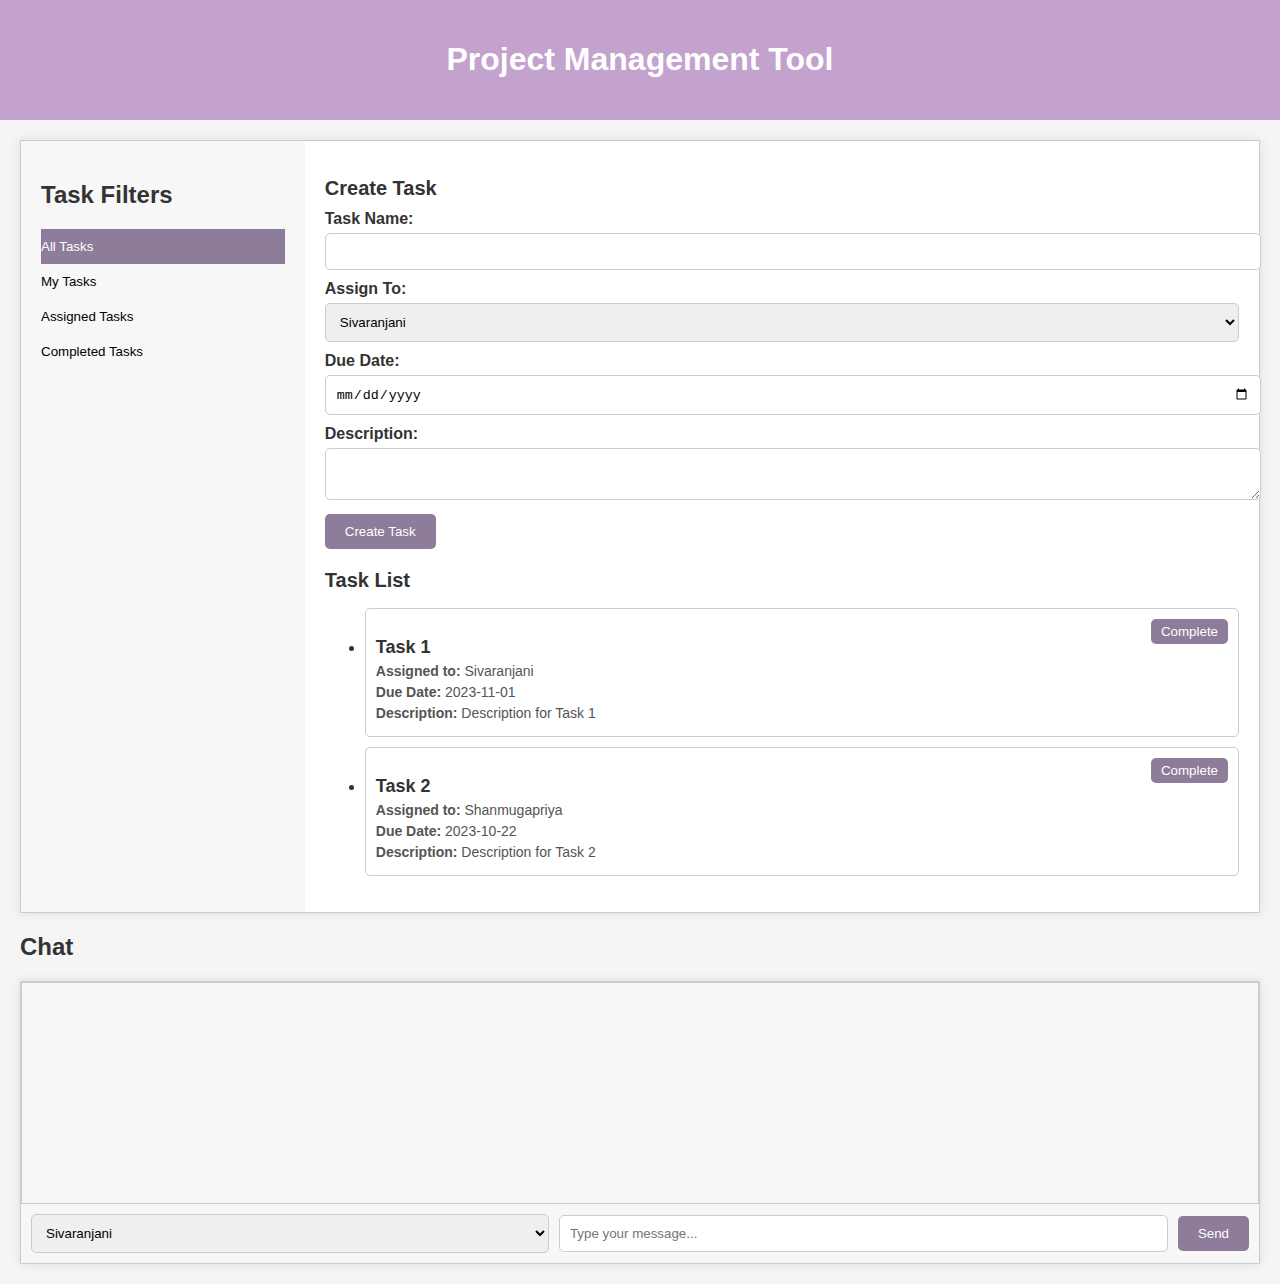
<file: project management-task2/index.html>
<!DOCTYPE html>
<html lang="en">
<head>
    <meta charset="UTF-8">
    <meta name="viewport" content="width=device-width, initial-scale=1.0">
    <title>Project Management Tool</title>
    <link rel="stylesheet" type="text/css" href="style.css">
</head>
<body>
    <header>
        <h1>Project Management Tool</h1>
    </header>
    <main>
        <section class="task-management">
            <div class="container">
                <div class="task-sidebar">
                    <h2>Task Filters</h2>
                    <button class="filter-button active" data-filter="all">All Tasks</button>
                    <button class="filter-button" data-filter="myTasks">My Tasks</button>
                    <button class="filter-button" data-filter="assignedTasks">Assigned Tasks</button>
                    <button class="filter-button" data-filter="completedTasks">Completed Tasks</button>
                </div>
                <div class="task-content">
                    <div class="create-task">
                        <h2>Create Task</h2>
                        <form id="createTaskForm" method="post">
                            <label for="taskName">Task Name:</label>
                            <input type="text" id="taskName" name="taskName" required>
                            <label for="assignedTo">Assign To:</label>
                            <select id="assignedTo" name="assignedTo" required>
                                <option value="Sivaranjani">Sivaranjani</option>
                                <option value="Shanmu">shanmu</option>
                                <option value="Srii">srii</option>
                                <option value="Subha">subha</option>
                                <option value="Sujan">Sujan</option>
                            </select>
                            <label for="dueDate">Due Date:</label>
                            <input type="date" name="dueDate" id="dueDate" required>
                            <label for="description">Description:</label>
                            <textarea name="description" id="description" required></textarea>
                            <button type="submit" id="createTaskButton">Create Task</button>
                        </form>
                    </div>
                    <div class="task-list">
                        <h2>Task List</h2>
                        <ul id="taskList">
                            <!-- Task items will be added here dynamically -->
                        </ul>
                    </div>
                </div>
            </div>
        </section>
        <section class="chat-section">
            <h2>Chat</h2>
            <div class="chat-container">
                <div class="chat-messages" id="chatMessages">
                    <!-- Chat messages will be displayed here dynamically -->
                </div>
                <div class="chat-input">
                    <select id="writerName">
                        <option value="Sivaranjani">Sivaranjani</option>
                        <option value="Shanmu">Shanmu</option>
                        <option value="Srii">srii</option>
                        <option value="Subha">subha</Sub></option>
                        <option value="Sujan">Sujan</option>
                    </select>
                    <input type="text" id="chatMessage" placeholder="Type your message...">
                    <button id="sendButton">Send</button>
                </div>
            </div>
        </section>
    </main>
    <script src="main.js"></script>
</body>
</html>
</file>
<file: project management-task2/style.css>
/* Global Styles */
body {
    font-family: 'Helvetica', sans-serif;
    margin: 0;
    padding: 0;
    background-color: #f5f5f5;
    color: #333;
}

header {
    background-color: #c3a2cd;
    color: #fff;
    text-align: center;
    padding: 20px 0;
}

main {
    padding: 20px;
}

.container {
    display: flex;
    justify-content: space-between;
    background-color: #fff;
    border: 1px solid #ccc;
    box-shadow: 0 0 10px rgba(0, 0, 0, 0.1);
}

/* Task Sidebar Styles */
.task-sidebar {
    padding: 20px;
    width: 20%;
    background-color: #f7f7f7;
}

.filter-button {
    display: block;
    width: 100%;
    padding: 10px 0;
    text-align: left;
    border: none;
    background-color: transparent;
    cursor: pointer;
    transition: background-color 0.2s;
}

.filter-button:hover {
    background-color: #e1e1e1;
}

.filter-button.active {
    background-color: #8d7c9a;
    color: #fff;
}

/* Task Content Styles */
.task-content {
    padding: 20px;
    width: 75%;
}

.create-task h2 {
    font-size: 20px;
    margin-bottom: 10px;
    color: #333;
}

#createTaskForm label {
    font-weight: bold;
    margin-bottom: 5px;
    display: block;
}

#createTaskForm input[type="text"],
#createTaskForm select,
#createTaskForm textarea,
#createTaskForm input[type="date"] {
    width: 100%;
    padding: 10px;
    margin-bottom: 10px;
    border: 1px solid #ccc;
    border-radius: 5px;
}

#createTaskButton {
    background-color: #8d7c9a;
    color: #fff;
    border: none;
    padding: 10px 20px;
    cursor: pointer;
    border-radius: 5px;
    transition: background-color 0.2s;
}

#createTaskButton:hover {
    background-color:#8d7c9a;
}

.task-list h2 {
    font-size: 20px;
    margin-top: 20px;
    color: #333;
}

.task-item {
    padding: 10px;
    border-radius: 5px;
    background-color: #fff;
    border: 1px solid #ccc;
    margin-bottom: 10px;
    position: relative;
    transition: background-color 0.2s;
}

.task-item.completed {
    background-color: #d4edda;
    border-color: #c3e6cb;
}

.task-item:hover {
    background-color: #f7f7f7;
}

.task-item h3 {
    font-size: 18px;
    color: #333;
    margin-bottom: 5px;
}

.task-item p {
    font-size: 14px;
    color: #555;
    margin: 5px 0;
}

.task-actions {
    position: absolute;
    top: 10px;
    right: 10px;
}

.status-button {
    background-color: #8d7c9a;
    color: #fff;
    border: none;
    padding: 5px 10px;
    cursor: pointer;
    border-radius: 5px;
    transition: background-color 0.2s;
}

.status-button:hover {
    background-color: #8d7c9a;
}

/* Chat Section Styles */
.chat-section {
    margin-top: 20px;
}

.chat-container {
    display: flex;
    flex-direction: column;
    background-color: #fff;
    border: 1px solid #ccc;
    box-shadow: 0 0 10px rgba(0, 0, 0, 0.1);
}

.chat-messages {
    border: 1px solid #ccc;
    min-height: 200px;
    padding: 10px;
    overflow-y: scroll;
    flex-grow: 1;
    background-color: #f7f7f7;
}

.message {
    font-size: 14px;
    margin-bottom: 10px;
    padding: 5px 10px;
    border-radius: 5px;
    background-color: #fff;
    border: 1px solid #ccc;
}

.chat-input {
    display: flex;
    align-items: center;
    padding: 10px;
    background-color: #f7f7f7;
}

select#writerName,
input#chatMessage {
    flex-grow: 1;
    padding: 10px;
    margin-right: 10px;
    border: 1px solid #ccc;
    border-radius: 5px;
}

button#sendButton {
    background-color: #8d7c9a;
    color: #fff;
    border: none;
    padding: 10px 20px;
    cursor: pointer;
    border-radius: 5px;
    transition: background-color 0.2s;
}

button#sendButton:hover {
    background-color: #8d7c9a;
}
</file>
